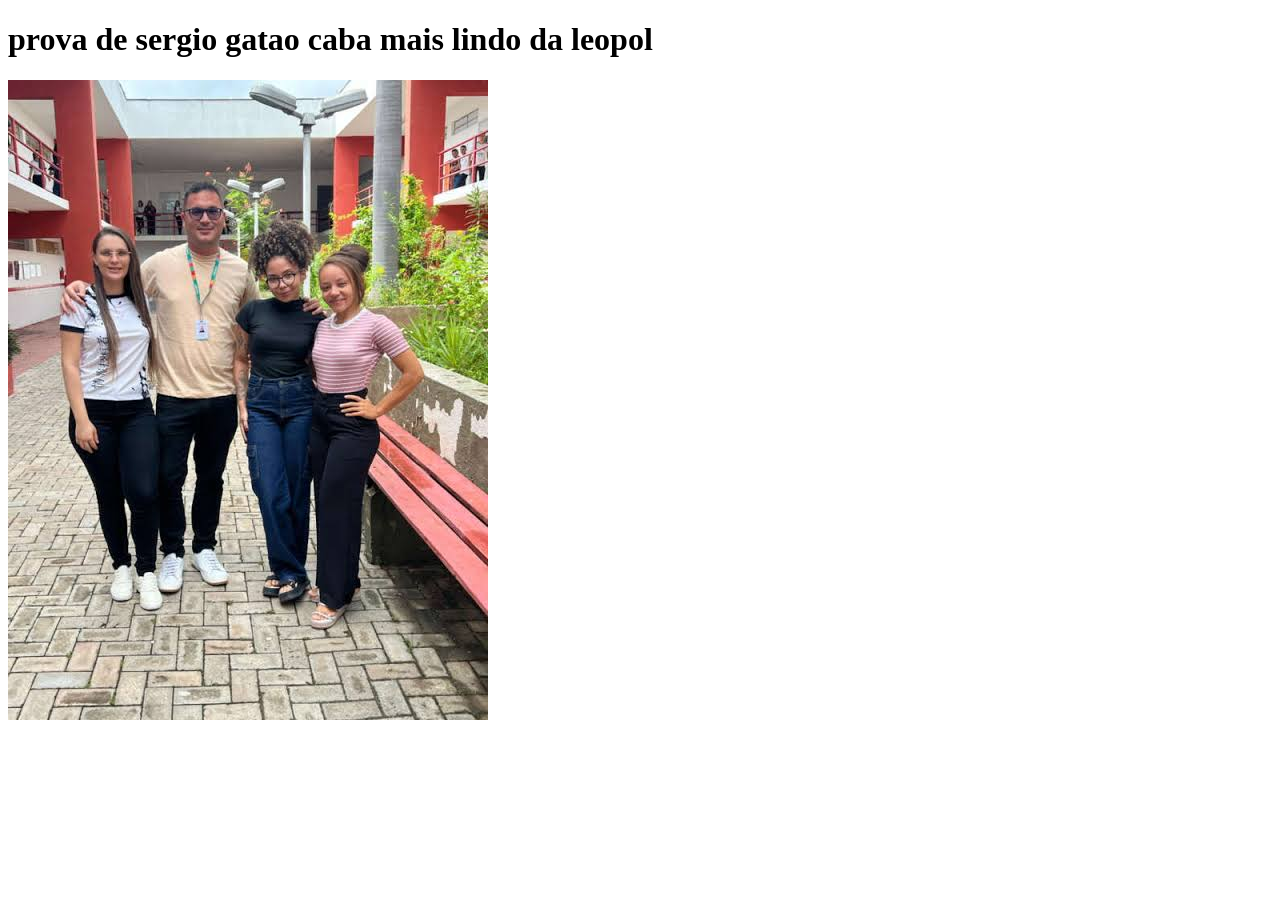
<file: index.html>
<!DOCTYPE html>
<html lang="en">
<head>
    <meta charset="UTF-8">
    <meta name="viewport" content="width=device-width, initial-scale=1.0">
    <title>provadesergio</title>
</head>
<body>
   <h1>prova de sergio gatao caba mais lindo da leopol</h1> 
   <img src="fff.jpg" alt="">
</body>
</html>
</file>
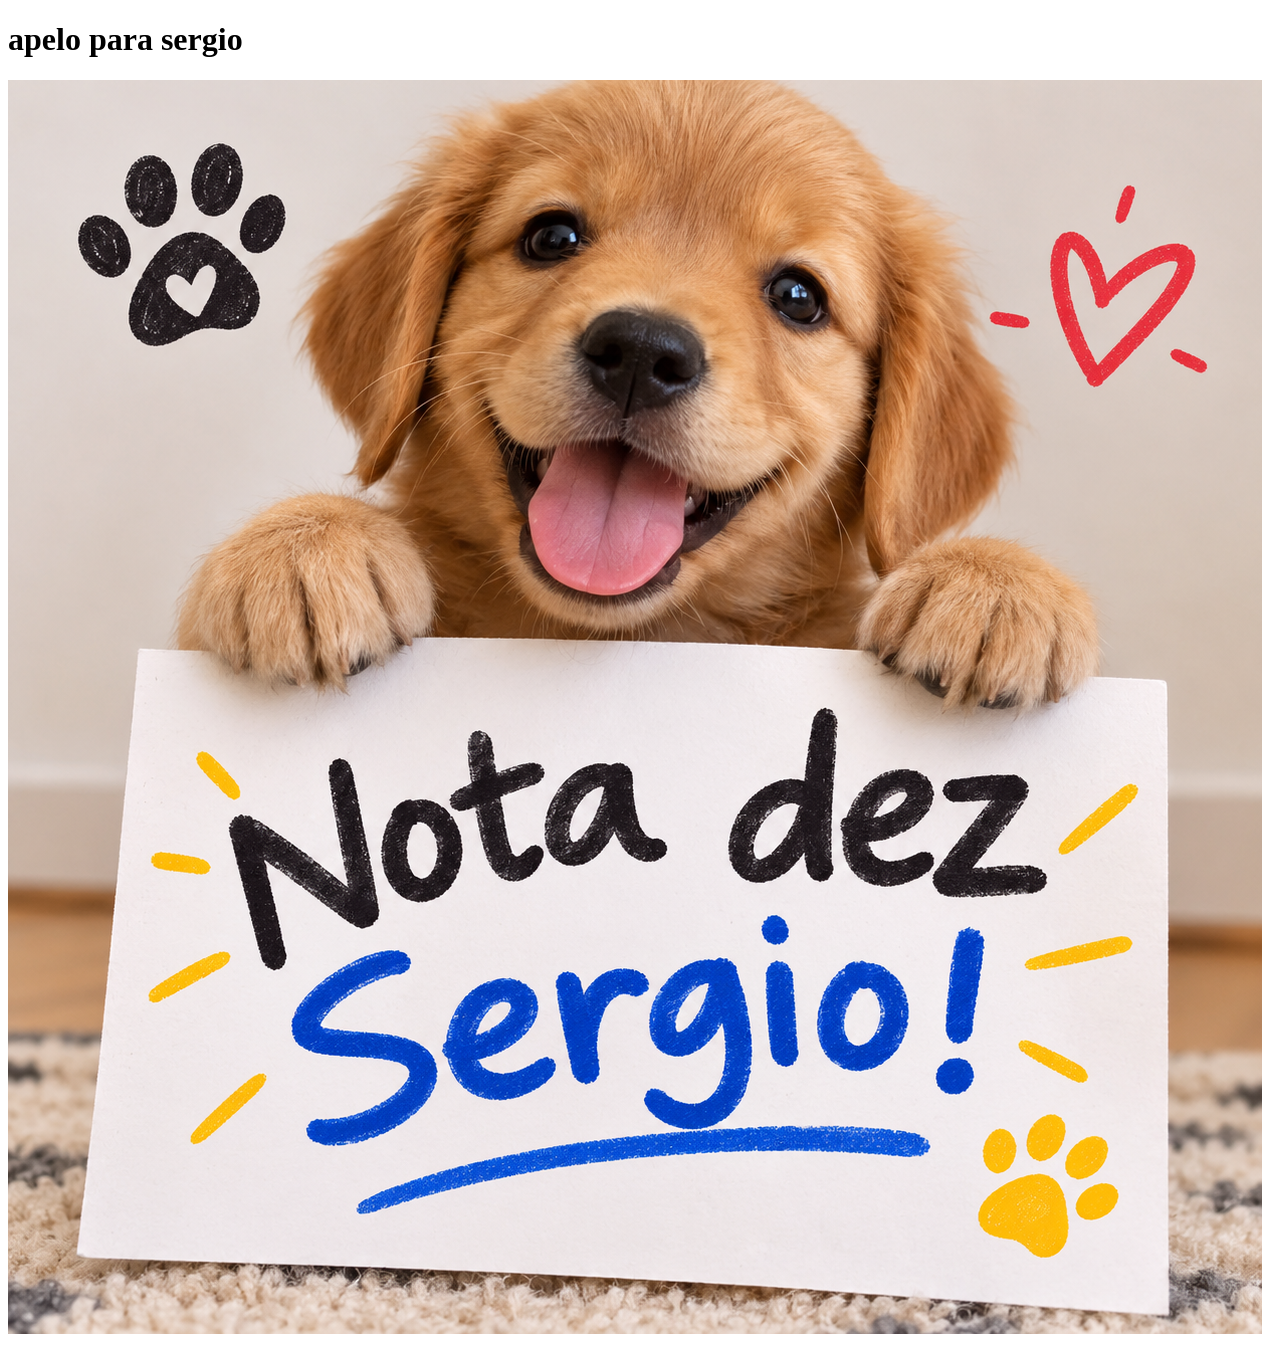
<file: prova.html>
<!DOCTYPE html>
<html lang="en">
<head>
    <meta charset="UTF-8">
    <meta name="viewport" content="width=device-width, initial-scale=1.0">
    <title>Document</title>
</head>
<body>
    <h1>apelo para sergio </h1>
    <img src="ff1ddf05-1677-4182-ae8e-165e783cd284.png" alt="">
</body>
</html>
</file>
